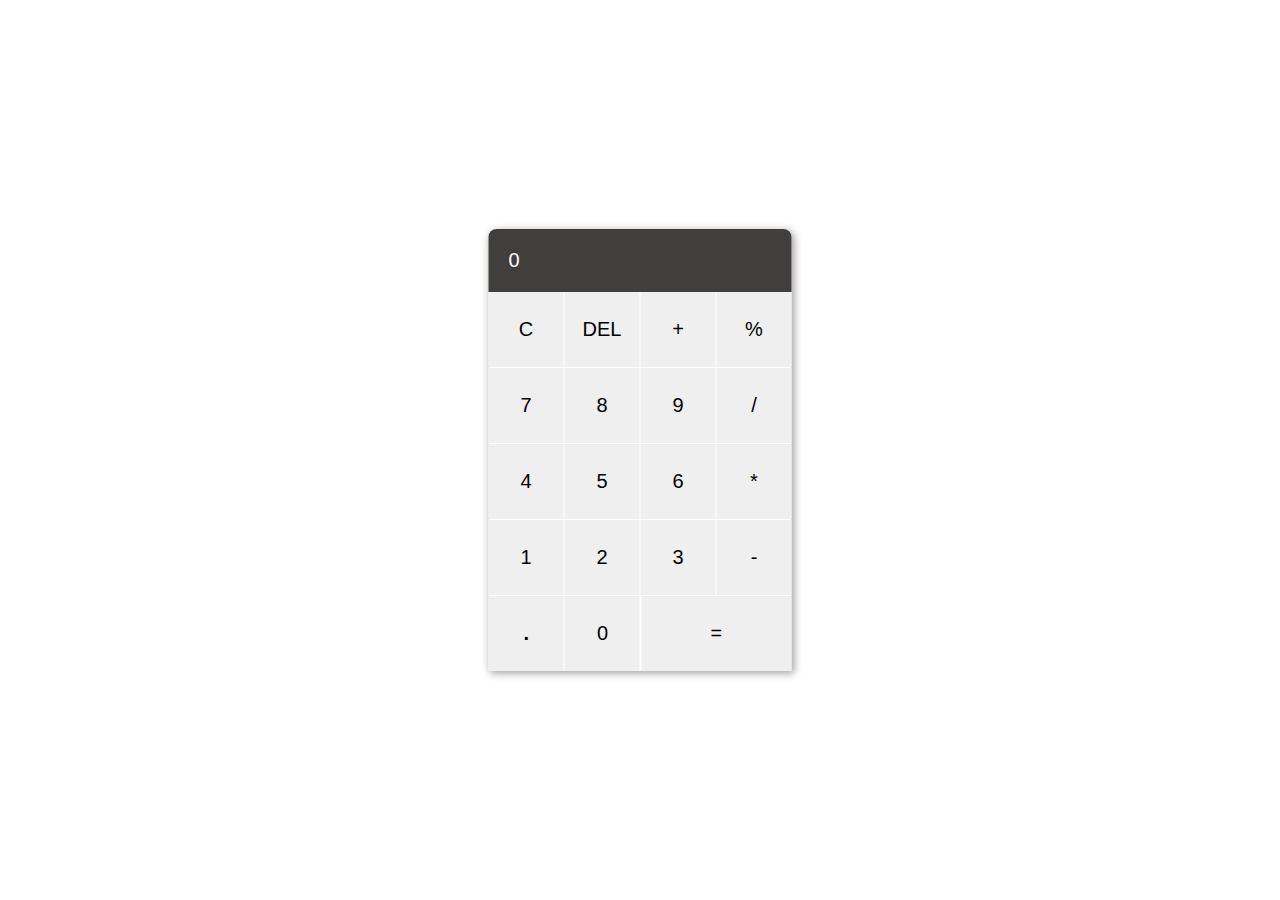
<file: Calculator/index.html>
<!DOCTYPE html>
<html lang="en">
<head>
    <meta charset="UTF-8">
    <meta http-equiv="X-UA-Compatible" content="IE=edge">
    <meta name="viewport" content="width=device-width, initial-scale=1.0">
    <title>Calculator</title>
    <link rel="stylesheet" href="style.css">
</head>
<body>
    <div class="container">
        <div class="result">
            <p id="result"> 0</p>
        </div>
        <div class="buttons">

            <div class="row">                    
                <button>C</button>
                <button>DEL</button>
                <button>+</button>
                <button>%</button>
            </div>
            
            <div class="row">
                <button>7</button>
                <button>8</button>
                <button>9</button>
                <button>/</button>
                
            </div>            

            <div class="row">
                <button>4</button>
                <button>5</button>
                <button>6</button>
                <button>*</button>              
            </div>

            <div class="row">
                <button>1</button>
                <button>2</button>
                <button>3</button>
                <button>-</button>                
            </div>

             <div class="row">
                <button id="dot">.</button>
                <button>0</button>
                <button id="equal">=</button>                
            </div> 
        </div>
    </div>
    <script src="script.js"></script>
    
</body>
</html>
</file>
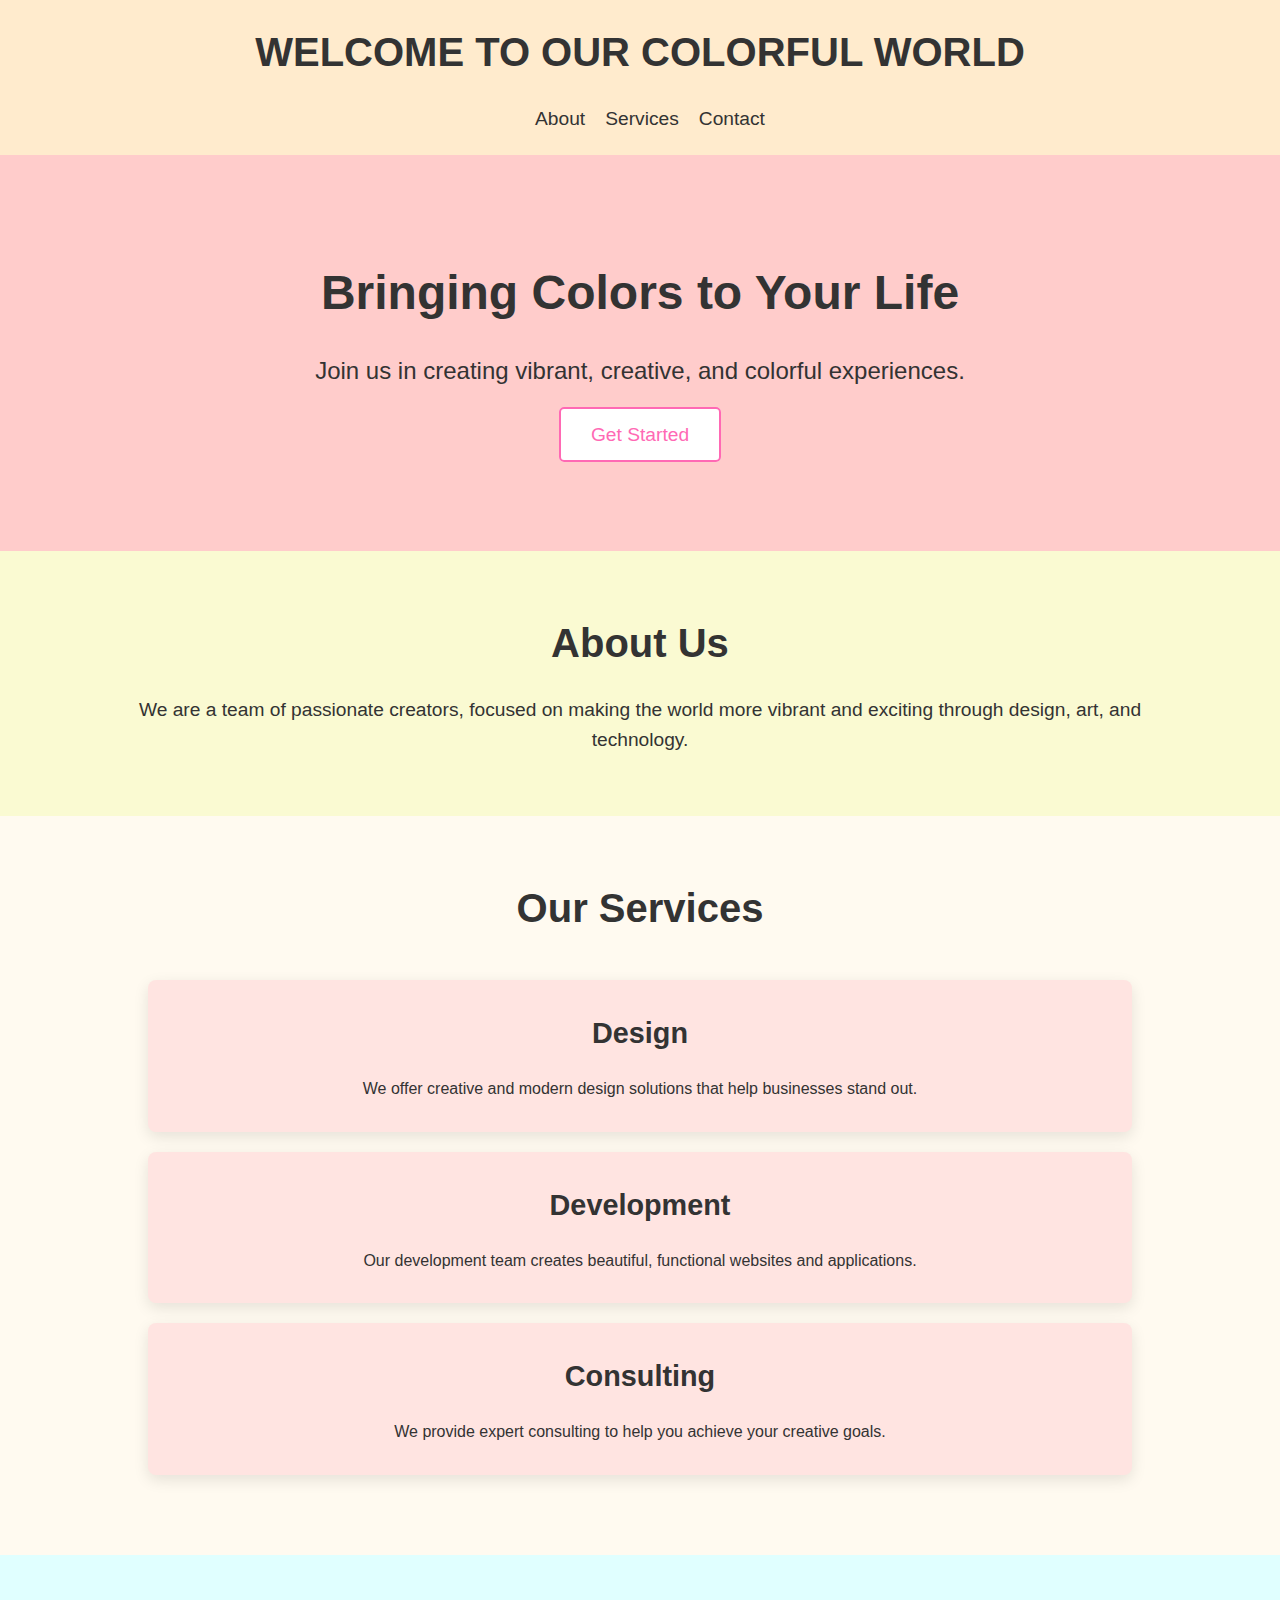
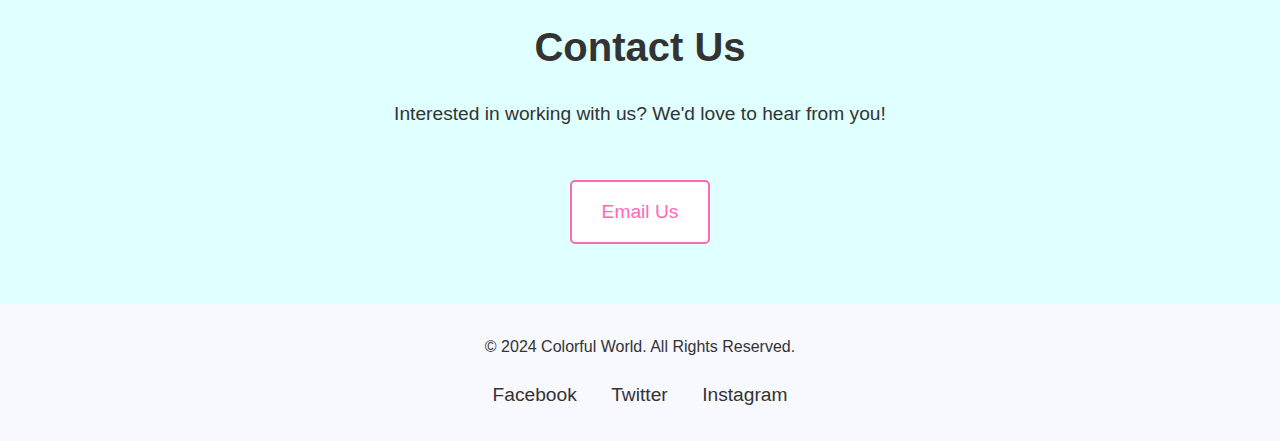
<file: Landing page/index.html>
<!DOCTYPE html>
<html lang="en">
<head>
    <meta charset="UTF-8">
    <meta name="viewport" content="width=device-width, initial-scale=1.0">
    <title>Colorful Landing Page</title>
    <link rel="stylesheet" href="style.css">
</head>
<body>

    <!-- Header Section -->
    <header>
        <div class="container">
            <h1>Welcome to Our Colorful World</h1>
            <nav>
                <ul>
                    <li><a href="#about">About</a></li>
                    <li><a href="#services">Services</a></li>
                    <li><a href="#contact">Contact</a></li>
                </ul>
            </nav>
        </div>
    </header>

    <!-- Hero Section -->
    <section class="hero">
        <div class="hero-content">
            <h2>Bringing Colors to Your Life</h2>
            <p>Join us in creating vibrant, creative, and colorful experiences.</p>
            <a href="#contact" class="cta-button">Get Started</a>
        </div>
    </section>

    <!-- About Section -->
    <section id="about" class="about">
        <div class="container">
            <h2>About Us</h2>
            <p>We are a team of passionate creators, focused on making the world more vibrant and exciting through design, art, and technology.</p>
        </div>
    </section>

    <!-- Services Section -->
    <section id="services" class="services">
        <div class="container">
            <h2>Our Services</h2>
            <div class="service-box">
                <h3>Design</h3>
                <p>We offer creative and modern design solutions that help businesses stand out.</p>
            </div>
            <div class="service-box">
                <h3>Development</h3>
                <p>Our development team creates beautiful, functional websites and applications.</p>
            </div>
            <div class="service-box">
                <h3>Consulting</h3>
                <p>We provide expert consulting to help you achieve your creative goals.</p>
            </div>
        </div>
    </section>

    <!-- Contact Section -->
    <section id="contact" class="contact">
        <div class="container">
            <h2>Contact Us</h2>
            <p>Interested in working with us? We'd love to hear from you!</p>
            <a href="mailto:colorfulworld@gmail.com" class="cta-button">Email Us</a>
        </div>
    </section>

    <!-- Footer Section -->
    <footer>
        <div class="container">
            <p>&copy; 2024 Colorful World. All Rights Reserved.</p>
            <div class="social-links">
                <a href="#">Facebook</a>
                <a href="#">Twitter</a>
                <a href="#">Instagram</a>
            </div>
        </div>
    </footer>

</body>
</html>
</file>
<file: Calculator/style.css>
*{
    margin: 0;
    padding: 0;
    box-sizing: border-box;
    font-family: Verdana, Geneva, Tahoma, sans-serif;
}

.container{
    position: absolute;
    left: 50%;
    top: 50%;
    transform: translate(-50%,-50%);
    border-radius: 8px 8px 0 0;
    background: white;
    box-shadow: 2px 2px 8px rgba(0,0,0,0.4);
 
}

.result{
    background-color: #413e3e;
    color: white;
    border-radius: 8px 8px 0 0;
    padding: 20px;
    font-size: 20px;

}

.buttons{
    display: flex;
    flex-direction: column;
    flex-wrap: wrap;
    gap: 1px; 
}

.row{
    display: flex;
    justify-content: space-around;
    gap: 1px;
}

 .row button{
    width: 75px;
    height: 75px;
    border-radius: 0 0 0 0;
    outline: none;
    border: none;
    font-size: 20px;
    text-align: center;
    transition: 0.2s all linear; 
} 

.row button:hover{
    background-color: #e0e0e0;
}

.row button:active{
    background-color: #eeb3b3;
}

#equal{
    width: 150px;
}

#dot{
    font-weight: 600;
}
</file>
<file: Landing page/style.css>
/* Reset all styles */
* {
    margin: 0;
    padding: 0;
    box-sizing: border-box;
}

/* Global Styling */
body {
    font-family: 'Arial', sans-serif;
    background-color: #fff; /* White background */
    color: #333;
    line-height: 1.6;
}

.container {
    width: 80%;
    margin: 0 auto;
}

/* Header Section */
header {
    background-color: #ffebcd; /* Peach color */
    color: #333;
    padding: 20px 0;
    text-align: center;
}

header h1 {
    font-size: 2.5rem;
    text-transform: uppercase;
}

header nav ul {
    list-style-type: none;
    display: flex;
    justify-content: center;
    margin-top: 20px;
}

header nav ul li {
    margin-left: 20px;
}

header nav ul li a {
    text-decoration: none;
    color: #333;
    font-size: 1.2rem;
}

header nav ul li a:hover {
    color: #ff69b4; /* Light Pink on hover */
}

/* Hero Section */
.hero {
    background-color: #ffcccb; /* Light Pink */
    color: #333;
    text-align: center;
    padding: 100px 0;
}

.hero h2 {
    font-size: 3rem;
    margin-bottom: 20px;
}

.hero p {
    font-size: 1.5rem;
    margin-bottom: 30px;
}

.cta-button {
    background-color: #fff;
    color: #ff69b4; /* Light Pink */
    padding: 15px 30px;
    text-decoration: none;
    font-size: 1.2rem;
    border-radius: 5px;
    border: 2px solid #ff69b4;
}

.cta-button:hover {
    background-color: #ff69b4;
    color: white;
}

/* About Section */
.about {
    background-color: #fafad2; /* Light Goldenrod Yellow */
    color: #333;
    padding: 60px 0;
    text-align: center;
}

.about h2 {
    font-size: 2.5rem;
    margin-bottom: 20px;
}

.about p {
    font-size: 1.2rem;
}

/* Services Section */
.services {
    background-color: #fffaf0; /* Floral White */
    color: #333;
    padding: 60px 0;
    text-align: center;
}

.services h2 {
    font-size: 2.5rem;
    margin-bottom: 40px;
}

.service-box {
    background-color: #ffe4e1; /* Misty Rose */
    color: #333;
    padding: 30px;
    margin: 20px;
    border-radius: 8px;
    box-shadow: 0 5px 15px rgba(0, 0, 0, 0.1);
}

.service-box h3 {
    font-size: 1.8rem;
    margin-bottom: 20px;
}

.service-box p {
    font-size: 1rem;
}

/* Contact Section */
/* Contact Section */
.contact {
    background-color: #e0ffff; /* Light Cyan */
    color: #333;
    padding: 60px 0;
    text-align: center;
}

.contact h2 {
    font-size: 2.5rem;
    margin-bottom: 20px;
}

.contact p {
    font-size: 1.2rem;
    margin-bottom: 30px; /* Add margin to give space between text and button */
}

.contact .cta-button {
    display: inline-block;  /* Make the button inline-block for better control */
    background-color: #fff;
    color: #ff69b4; /* Light Pink (Same color as Get Started button) */
    padding: 15px 30px;
    text-decoration: none;
    font-size: 1.2rem;
    border-radius: 5px;
    border: 2px solid #ff69b4; /* Border matching button color */
    margin-top: 20px; /* Add margin top for some space above the button */
}

.contact .cta-button:hover {
    background-color: #ff69b4;  /* Change background to Light Pink on hover */
    color: white;  /* Change text color to white */
}


/* Footer Section */
footer {
    background-color: #f8f8ff; /* Ghost White */
    color: #333;
    padding: 30px 0;
    text-align: center;
}

footer p {
    font-size: 1rem;
    margin-bottom: 20px;
}

footer .social-links a {
    color: #333;
    margin: 0 15px;
    text-decoration: none;
    font-size: 1.2rem;
}

footer .social-links a:hover {
    color: #ff69b4; /* Light Pink on hover */
}
</file>
